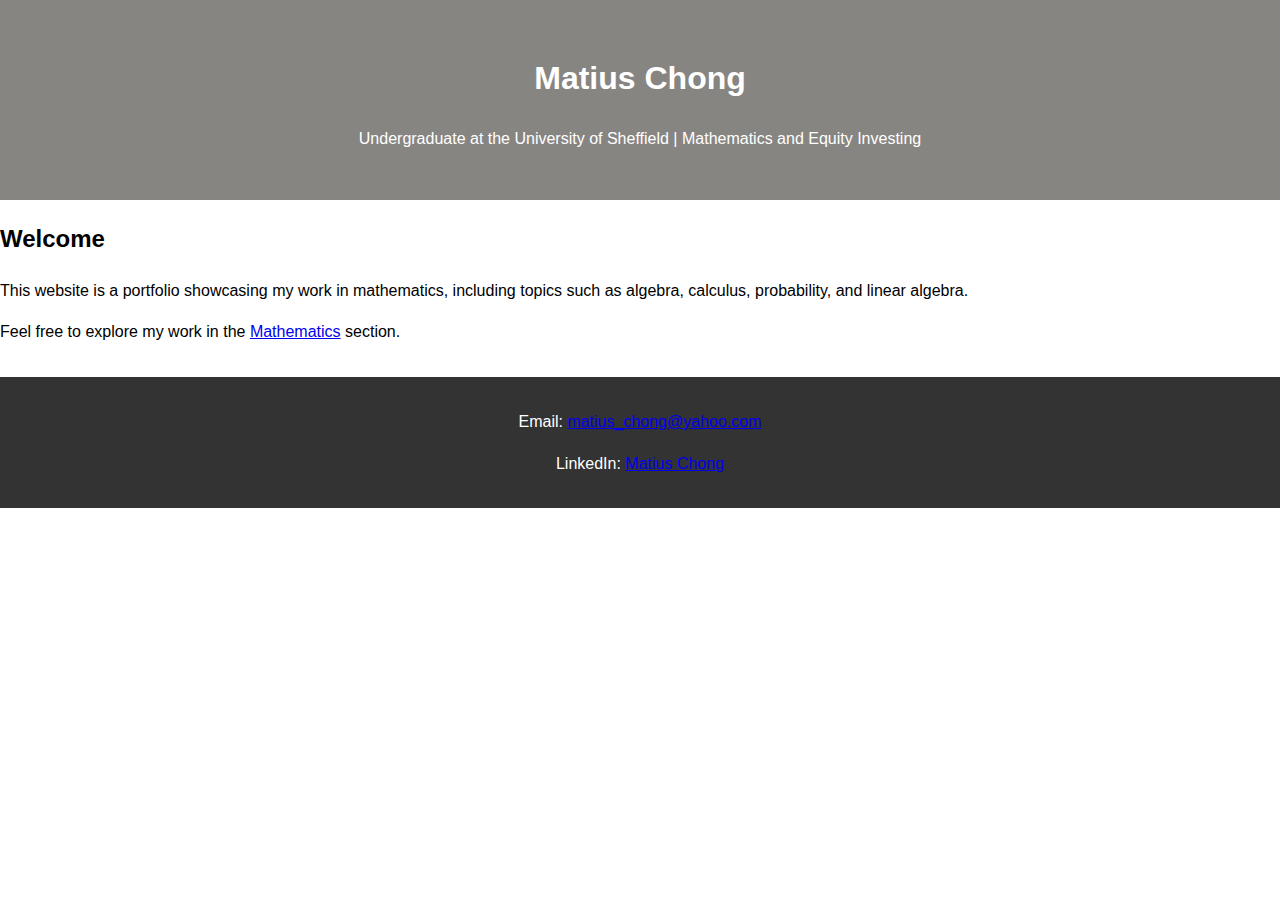
<file: index.html>
<!DOCTYPE html>
<html lang="en">
<head>
    <meta charset="UTF-8">
    <meta name="viewport" content="width=device-width, initial-scale=1.0">
    <title>Matius Chong</title>
    <link rel="stylesheet" href="style.css">
</head>
<body>
    <header>
        <h1><a href="index.html">Matius Chong</a></h1>
        <p>Undergraduate at the University of Sheffield | Mathematics and Equity Investing</p>
    </header>

    <main>
        <h2>Welcome</h2>
        <p>This website is a portfolio showcasing my work in mathematics, including topics such as algebra, calculus, probability, and linear algebra.</p>
        <p>Feel free to explore my work in the <a href="math.html">Mathematics</a> section.</p>
    </main>

    <footer>
        <p>Email: <a href="mailto:matius_chong@yahoo.com">matius_chong@yahoo.com</a></p>
        <p>LinkedIn: <a href="https://www.linkedin.com/in/matius-chong">Matius Chong</a></p>
    </footer>
</body>
</html>
</file>
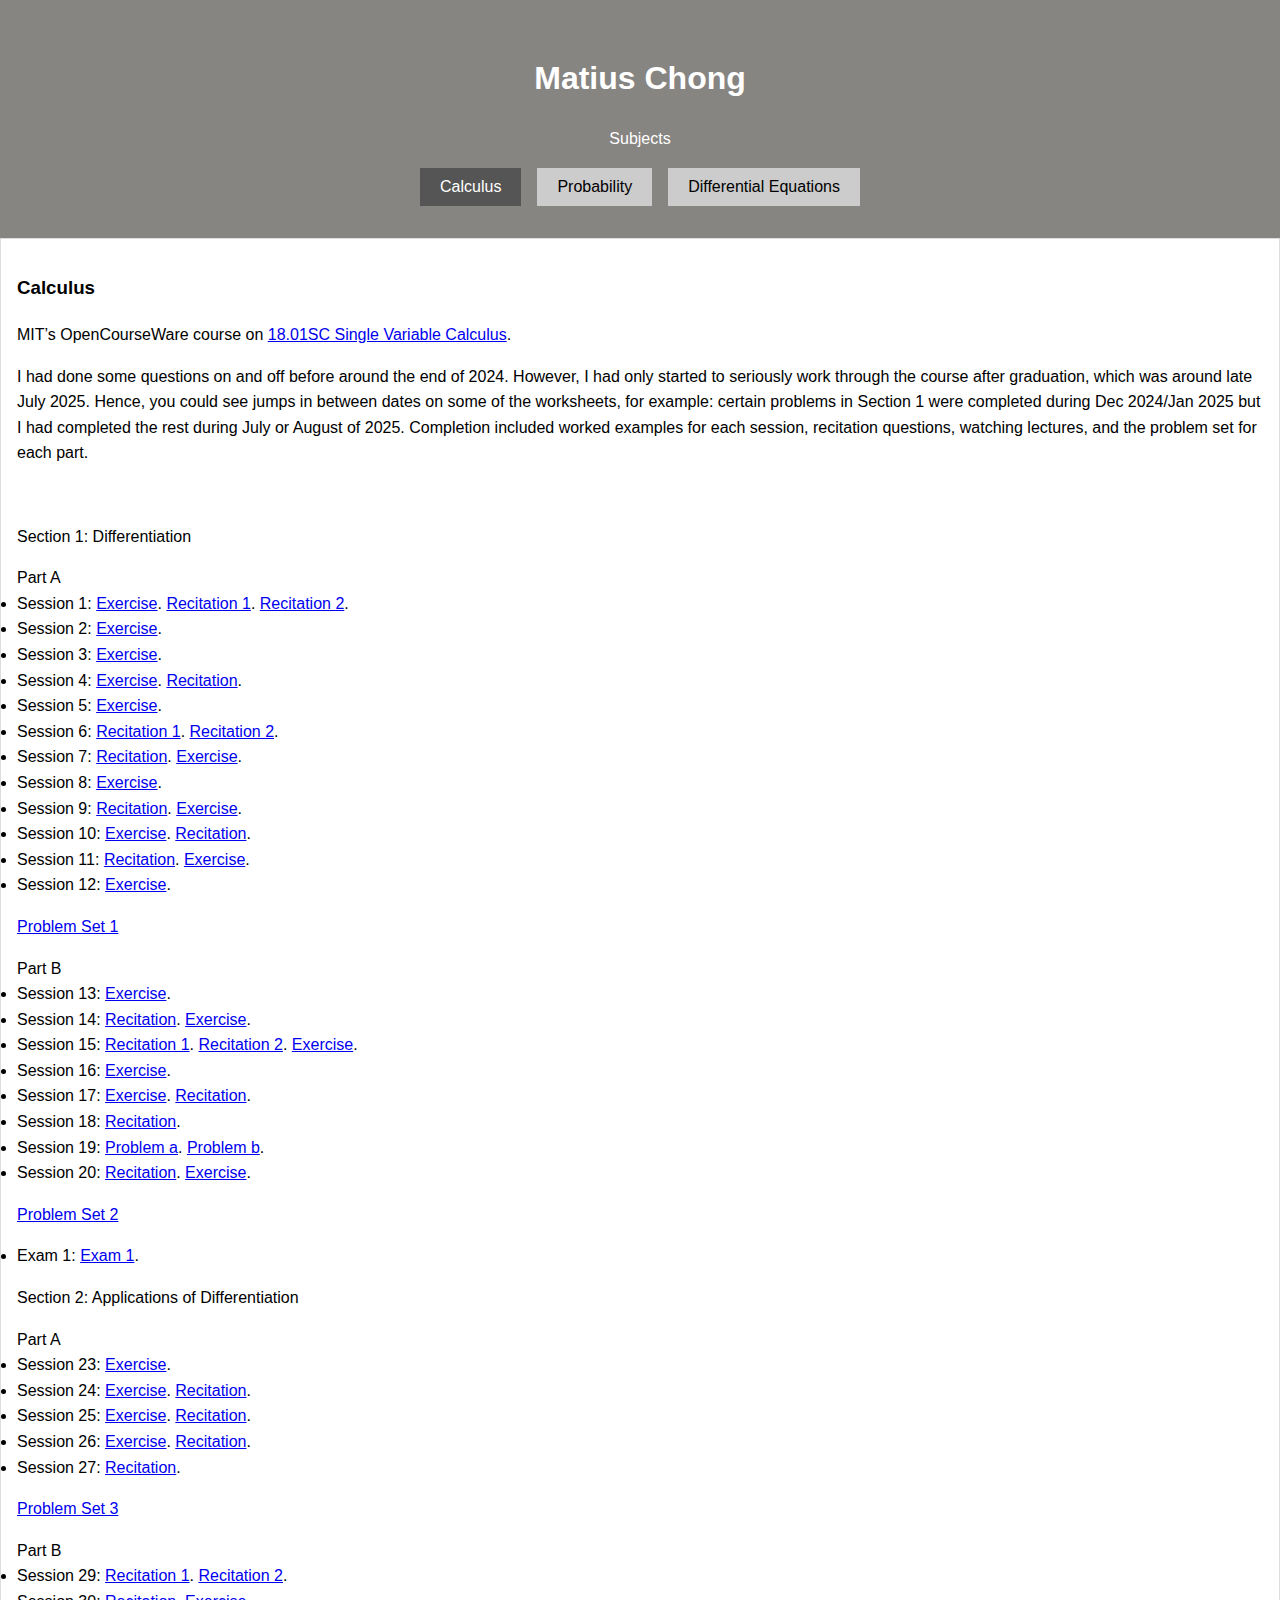
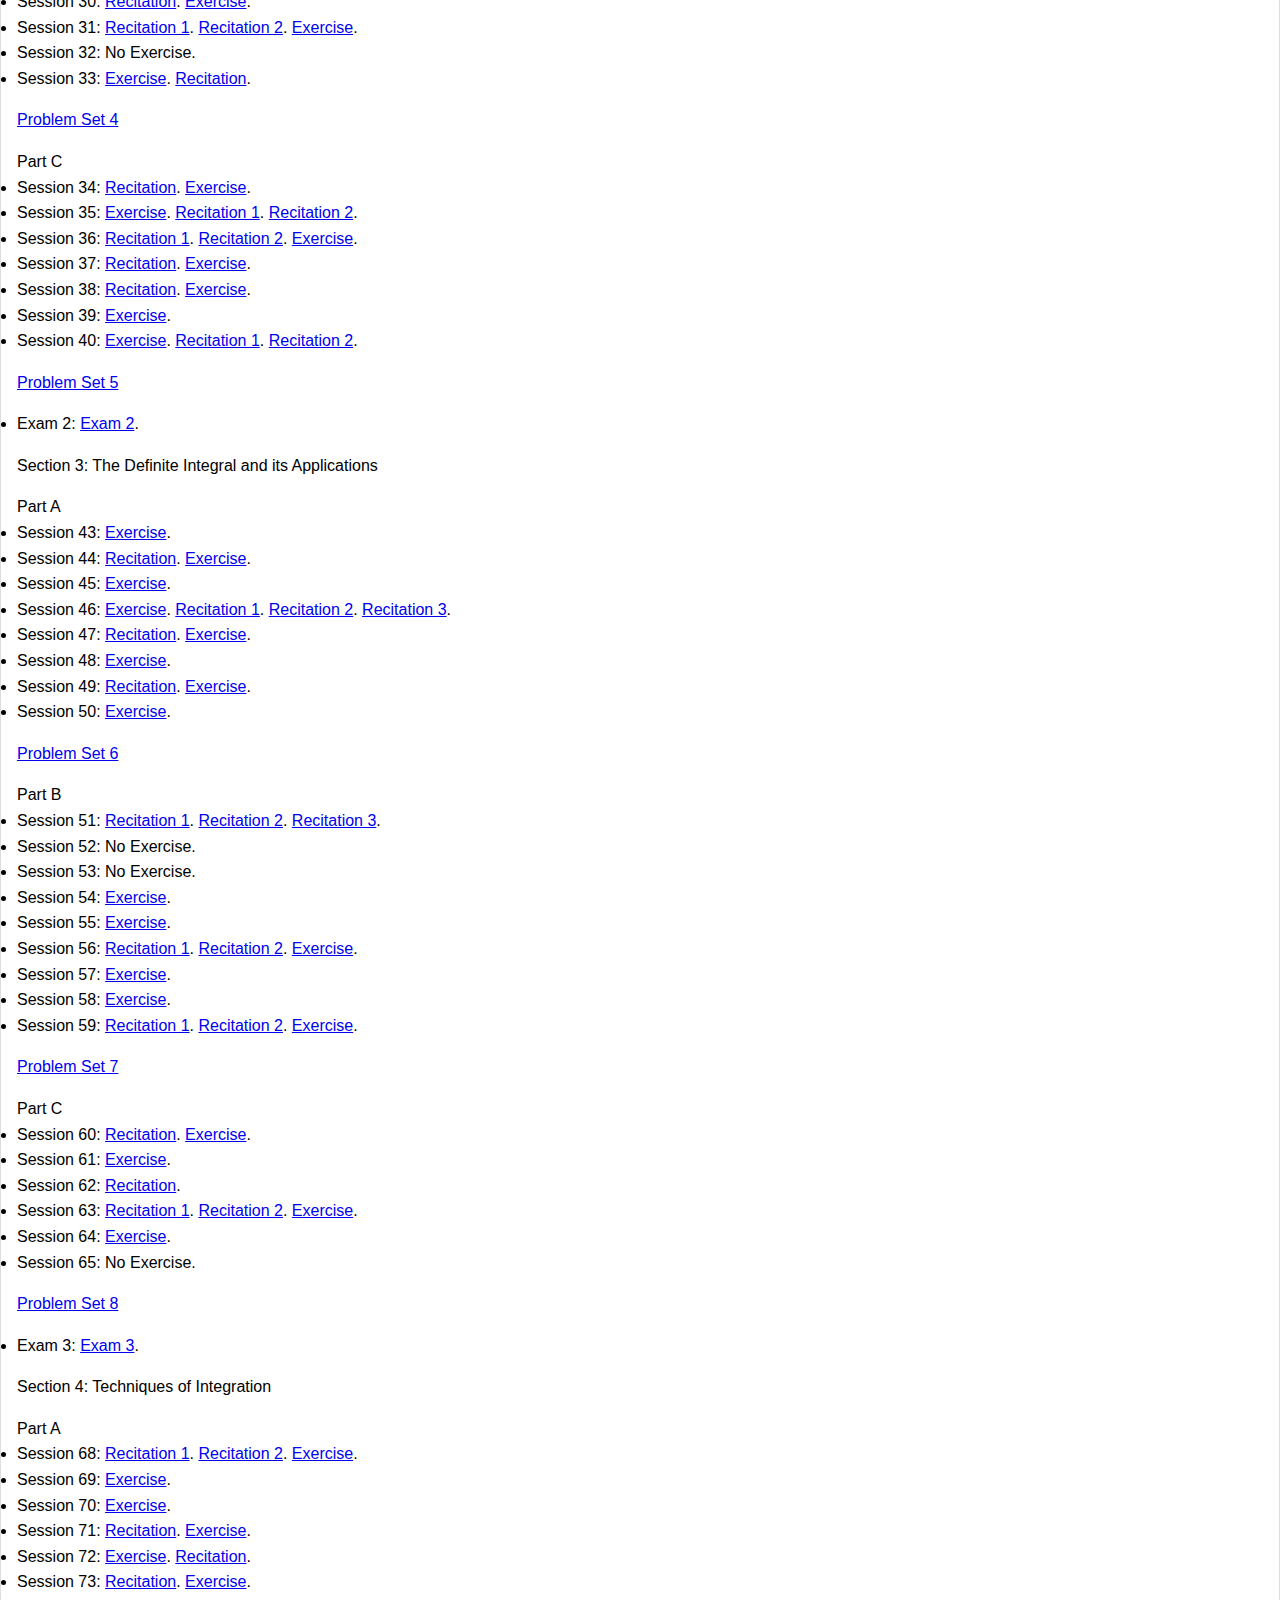
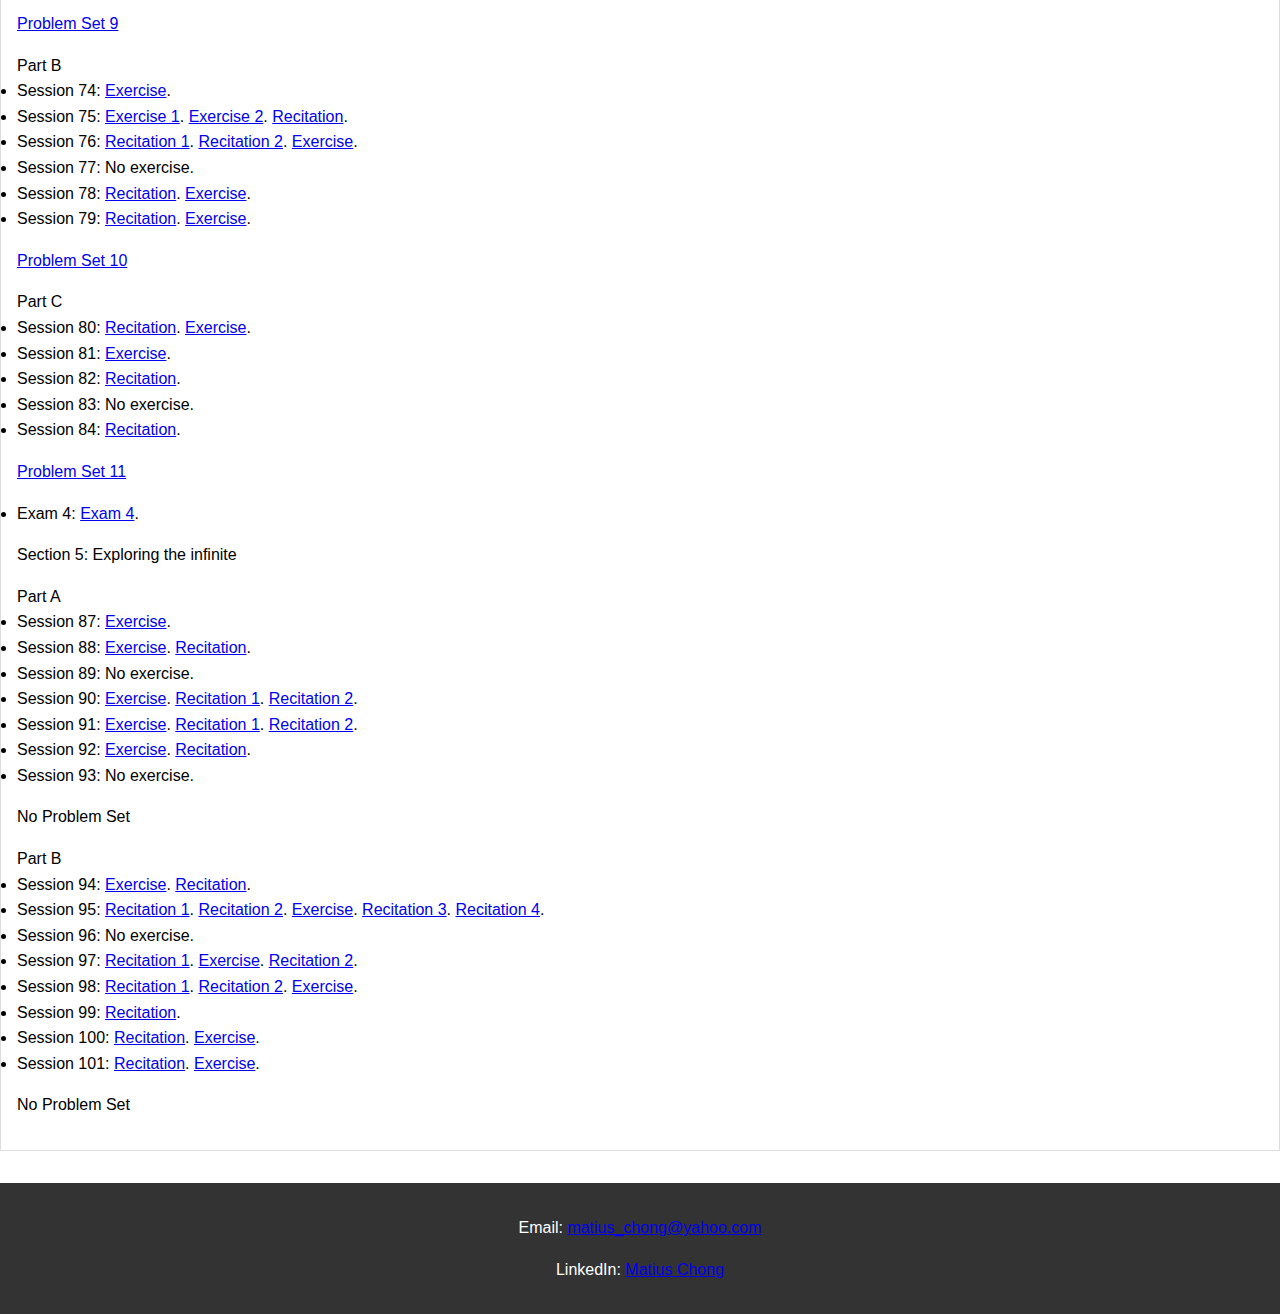
<file: math.html>
<!DOCTYPE html>
<html lang="en">
<head>
    <meta charset="UTF-8">
    <meta name="viewport" content="width=device-width, initial-scale=1.0">
    <title>Mathematics - Matius Chong</title>
    <link rel="stylesheet" href="style.css">
</head>
<body>
    <header>
        <h1><a href="index.html">Matius Chong</a></h1>
        <p>Subjects</p>

        <div class="tabs">
            <!-- <button class="tablink active" onclick="openTab(event, 'project1')">Algebra</button> -->
            <button class="tablink" onclick="openTab(event, 'project2')">Calculus</button>
            <button class="tablink" onclick="openTab(event, 'project3')">Probability</button>
            <!-- <button class="tablink" onclick="openTab(event, 'project4')">Linear Algebra</button> -->
            <button class="tablink" onclick="openTab(event, 'project5')">Differential Equations</button>
        </div>
    </header>

    <section id="projects">
        <!-- <div id="project1" class="tabcontent">
            <h3>Algebra</h3>
            <p>Questions from: "Algebra and Trigonometry" by James Stewart.</p>

            <p>Started in late 2023, I have finished chapters 1, 2, 3, 4, 5-6, 7, and 13 on Equations and Graphs, Functions,
                Polynomial and Rational Functions, Exponential and Logarithmic Functions, Trigonometric
                Functions, Analytic Trigonometry, and Sequences and Series respectively.</p>
            <li>Main Workbook. <a href="docs/Part 1.pdf">Part 1</a>. <a href="docs/Part 2.pdf">Part 2</a>.
                <a href="docs/Part 3.pdf">Part 3</a>. <a href="docs/Part 4.pdf">Part 4</a>. </li>
            <li><a href="docs/Trigonometry Working.pdf">Trigonometry</a></li>
        </div> -->

        <div id="project2" class="tabcontent">
            <h3>Calculus</h3>
            <p>MIT’s OpenCourseWare course on <a href="https://ocw.mit.edu/courses/18-01sc-single-variable-calculus-fall-2010/">18.01SC Single Variable Calculus</a>.</p>
            <p>I had done some questions on and off before around the end of 2024. However, I had only started to seriously
                work through the course after graduation, which was around late July 2025. Hence, you could see jumps in
                between dates on some of the worksheets, for example: certain problems in Section 1 were completed during Dec 2024/Jan 2025
                but I had completed the rest during July or August of 2025. Completion included worked examples for each session,
                recitation questions, watching lectures, and the problem set for each part.</p>
            <!-- <p>Starting from the 7th July 2025, I have completed all the exercises, problem sets, and exams except for Session 28's exercise and the final exam 
                (I think the doubts on my day to day work and lack of accreditation got to me while I was studying for it) by 26th September 2025. 
                I took a month off and when I got back in November, I pivoted to studying for the GMAT instead.</p> -->
            <br>
            <p>Section 1: Differentiation</p>
            <a>Part A</a>
            <li>Session 1: <a href="docs/18.01 Single Variable Calculus/session1 problem.pdf">Exercise</a>.
                <a href="docs/18.01 Single Variable Calculus/session1 Recitation 1.pdf">Recitation 1</a>.
                <a href="docs/18.01 Single Variable Calculus/session1 Recitation 2.pdf">Recitation 2</a>. </li>
            <li>Session 2: <a href="docs/18.01 Single Variable Calculus/session2 problem.pdf">Exercise</a>.</li>
            <li>Session 3: <a href="docs/18.01 Single Variable Calculus/session3 ex.pdf">Exercise</a>.</li>
            <li>Session 4: <a href="docs/18.01 Single Variable Calculus/session4 ex.pdf">Exercise</a>.
                <a href="docs/18.01 Single Variable Calculus/session4 Recitation.pdf">Recitation</a>. </li>
            <li>Session 5: <a href="docs/18.01 Single Variable Calculus/session5 ex.pdf">Exercise</a>.</li>
            <li>Session 6: <a href="docs/18.01 Single Variable Calculus/session6 Recitation 1.pdf">Recitation 1</a>.
                <a href="docs/18.01 Single Variable Calculus/session6 Recitation 2.pdf">Recitation 2</a>. </li>
            <li>Session 7: <a href="docs/18.01 Single Variable Calculus/session7 Recitation.pdf">Recitation</a>.
                <a href="docs/18.01 Single Variable Calculus/session7 problem.pdf">Exercise</a>. </li>
            <li>Session 8: <a href="docs/18.01 Single Variable Calculus/session8 problem.pdf">Exercise</a>.</li>
            <li>Session 9: <a href="docs/18.01 Single Variable Calculus/session9 Recitation.pdf">Recitation</a>.
                <a href="docs/18.01 Single Variable Calculus/session9 ex.pdf">Exercise</a>.</li>
            <li>Session 10: <a href="docs/18.01 Single Variable Calculus/session10 ex.pdf">Exercise</a>.
                <a href="docs/18.01 Single Variable Calculus/session10 Recitation.pdf">Recitation</a>. </li>
            <li>Session 11: <a href="docs/18.01 Single Variable Calculus/session11 Recitation.pdf">Recitation</a>.
                <a href="docs/18.01 Single Variable Calculus/session11 ex.pdf">Exercise</a>.</li>
            <li>Session 12: <a href="docs/18.01 Single Variable Calculus/session12 ex.pdf">Exercise</a>.</li>
            <p><a href="docs/18.01 Single Variable Calculus/Problem Set 1.pdf">Problem Set 1</a></p>

            <a>Part B</a>
            <li>Session 13: <a href="docs/18.01 Single Variable Calculus/session13 problem.pdf">Exercise</a>.</li>
            <li>Session 14: 
                <a href="docs/18.01 Single Variable Calculus/session14 Recitation.pdf">Recitation</a>.
                <a href="docs/18.01 Single Variable Calculus/session14 problem.pdf">Exercise</a>. </li>
            <li>Session 15: 
                <a href="docs/18.01 Single Variable Calculus/session15 Recitation 1.pdf">Recitation 1</a>.
                <a href="docs/18.01 Single Variable Calculus/session15 Recitation 2.pdf">Recitation 2</a>.
                <a href="docs/18.01 Single Variable Calculus/session15 problem.pdf">Exercise</a>. </li>
            <li>Session 16: <a href="docs/18.01 Single Variable Calculus/session16 ex.pdf">Exercise</a>.</li>
            <li>Session 17: <a href="docs/18.01 Single Variable Calculus/session17 ex.pdf">Exercise</a>.
                <a href="docs/18.01 Single Variable Calculus/session17 Recitation.pdf">Recitation</a>. </li>
            <li>Session 18: <a href="docs/18.01 Single Variable Calculus/session18 Recitation.pdf">Recitation</a>. </li>
            <li>Session 19: <a href="docs/18.01 Single Variable Calculus/session19 problem a.pdf">Problem a</a>.
                <a href="docs/18.01 Single Variable Calculus/session19 problem b.pdf">Problem b</a>.</li>
            <li>Session 20: <a href="docs/18.01 Single Variable Calculus/session20 Recitation.pdf">Recitation</a>.
                <a href="docs/18.01 Single Variable Calculus/session20 problem.pdf">Exercise</a>. </li>
            <p><a href="docs/18.01 Single Variable Calculus/Problem Set 2.pdf">Problem Set 2</a></p>
            <li>Exam 1: <a href="docs/18.01 Single Variable Calculus/exam1 29.7.25.pdf">Exam 1</a>.</li>

            <p>Section 2: Applications of Differentiation</p>
            
            <a>Part A</a>
            <li>Session 23: <a href="docs/18.01 Single Variable Calculus/session23 problem.pdf">Exercise</a>.</li>
            <li>Session 24: <a href="docs/18.01 Single Variable Calculus/session24 problem.pdf">Exercise</a>.
                <a href="docs/18.01 Single Variable Calculus/session24 Recitation.pdf">Recitation</a>. </li>
            <li>Session 25: <a href="docs/18.01 Single Variable Calculus/session25 problem.pdf">Exercise</a>.
                <a href="docs/18.01 Single Variable Calculus/session25 Recitation.pdf">Recitation</a>. </li>
            <li>Session 26: <a href="docs/18.01 Single Variable Calculus/session26 problem.pdf">Exercise</a>.
                <a href="docs/18.01 Single Variable Calculus/session26 Recitation.pdf">Recitation</a>. </li>
            <li>Session 27: <a href="docs/18.01 Single Variable Calculus/session27 Recitation.pdf">Recitation</a>.</li>
            <p><a href="docs/18.01 Single Variable Calculus/Problem Set 3.pdf">Problem Set 3</a></p>

            <a>Part B</a>
            <li>Session 29: <a href="docs/18.01 Single Variable Calculus/session29 Recitation 1.pdf">Recitation 1</a>.
                <a href="docs/18.01 Single Variable Calculus/session29 Recitation 2.pdf">Recitation 2</a>.</li>
            <li>Session 30: <a href="docs/18.01 Single Variable Calculus/session30 Recitation.pdf">Recitation</a>.
                <a href="docs/18.01 Single Variable Calculus/session30 problem.pdf">Exercise</a>. </li>
            <li>Session 31: <a href="docs/18.01 Single Variable Calculus/session31 Recitation 1.pdf">Recitation 1</a>.
                <a href="docs/18.01 Single Variable Calculus/session31 Recitation 2.pdf">Recitation 2</a>.
                <a href="docs/18.01 Single Variable Calculus/session31 problem.pdf">Exercise</a>. </li>
            <li>Session 32: <a>No Exercise</a>. </li>
            <li>Session 33: <a href="docs/18.01 Single Variable Calculus/session33 problem.pdf">Exercise</a>.
                <a href="docs/18.01 Single Variable Calculus/session33 Recitation.pdf">Recitation</a>. </li>
            <p><a href="docs/18.01 Single Variable Calculus/Problem Set 4.pdf">Problem Set 4</a></p>

            <a>Part C</a>
            <li>Session 34: <a href="docs/18.01 Single Variable Calculus/session34 Recitation.pdf">Recitation</a>.
                <a href="docs/18.01 Single Variable Calculus/session34 problem.pdf">Exercise</a>. </li>
            <li>Session 35: <a href="docs/18.01 Single Variable Calculus/session35 problem.pdf">Exercise</a>.
                <a href="docs/18.01 Single Variable Calculus/session35 Recitation 1.pdf">Recitation 1</a>.
                <a href="docs/18.01 Single Variable Calculus/session35 Recitation 2.pdf">Recitation 2</a>. </li>
            <li>Session 36: <a href="docs/18.01 Single Variable Calculus/session36 Recitation 1.pdf">Recitation 1</a>.
                <a href="docs/18.01 Single Variable Calculus/session36 Recitation 2.pdf">Recitation 2</a>.
                <a href="docs/18.01 Single Variable Calculus/session36 problem.pdf">Exercise</a>. </li>
            <li>Session 37: <a href="docs/18.01 Single Variable Calculus/session37 Recitation.pdf">Recitation</a>.
                <a href="docs/18.01 Single Variable Calculus/session37 problem.pdf">Exercise</a>. </li>
            <li>Session 38: <a href="docs/18.01 Single Variable Calculus/session38 Recitation.pdf">Recitation</a>.
                <a href="docs/18.01 Single Variable Calculus/session38 problem.pdf">Exercise</a>. </li>
            <li>Session 39: <a href="docs/18.01 Single Variable Calculus/session39 problem.pdf">Exercise</a>. </li>
            <li>Session 40: <a href="docs/18.01 Single Variable Calculus/session40 problem.pdf">Exercise</a>.
                <a href="docs/18.01 Single Variable Calculus/session40 Recitation 1.pdf">Recitation 1</a>.
                <a href="docs/18.01 Single Variable Calculus/session40 Recitation 2.pdf">Recitation 2</a>. </li>
            <p><a href="docs/18.01 Single Variable Calculus/Problem Set 5.pdf">Problem Set 5</a></p>
                
            <li>Exam 2: <a href="docs/18.01 Single Variable Calculus/exam2 11.8.25.pdf">Exam 2</a>.</li>
            
            <p>Section 3: The Definite Integral and its Applications</p>
            <a>Part A</a>
            <li>Session 43: <a href="docs/18.01 Single Variable Calculus/session43 problem.pdf">Exercise</a>.</li>
            <li>Session 44: <a href="docs/18.01 Single Variable Calculus/session44 Recitation.pdf">Recitation</a>.
                <a href="docs/18.01 Single Variable Calculus/session44 problem.pdf">Exercise</a>. </li>
            <li>Session 45: <a href="docs/18.01 Single Variable Calculus/session45 problem.pdf">Exercise</a>.</li>
            <li>Session 46: <a href="docs/18.01 Single Variable Calculus/session46 problem.pdf">Exercise</a>.
                <a href="docs/18.01 Single Variable Calculus/session46 Recitation 1.pdf">Recitation 1</a>.
                <a href="docs/18.01 Single Variable Calculus/session46 Recitation 2.pdf">Recitation 2</a>.
                <a href="docs/18.01 Single Variable Calculus/session46 Recitation 3.pdf">Recitation 3</a>. </li>
            <li>Session 47: <a href="docs/18.01 Single Variable Calculus/session47 Recitation.pdf">Recitation</a>.
                <a href="docs/18.01 Single Variable Calculus/session47 problem.pdf">Exercise</a>. </li>
            <li>Session 48: <a href="docs/18.01 Single Variable Calculus/session48 problem.pdf">Exercise</a>.</li>
            <li>Session 49: <a href="docs/18.01 Single Variable Calculus/session49 Recitation.pdf">Recitation</a>.
                <a href="docs/18.01 Single Variable Calculus/session49 problem.pdf">Exercise</a>. </li>
            <li>Session 50: <a href="docs/18.01 Single Variable Calculus/session50 problem.pdf">Exercise</a>.</li>
            <p><a href="docs/18.01 Single Variable Calculus/Problem Set 6.pdf">Problem Set 6</a></p>
            
            <a>Part B</a>
            <li>Session 51:
                <a href="docs/18.01 Single Variable Calculus/session51 Recitation 1.pdf">Recitation 1</a>.
                <a href="docs/18.01 Single Variable Calculus/session51 Recitation 2.pdf">Recitation 2</a>.
                <a href="docs/18.01 Single Variable Calculus/session51 Recitation 3.pdf">Recitation 3</a>. </li>
            <li>Session 52: <a>No Exercise</a>. </li>
            <li>Session 53: <a>No Exercise</a>. </li>
            <li>Session 54: <a href="docs/18.01 Single Variable Calculus/session54 problem.pdf">Exercise</a>.</li>
            <li>Session 55: <a href="docs/18.01 Single Variable Calculus/session55 problem.pdf">Exercise</a>.</li>
            <li>Session 56: <a href="docs/18.01 Single Variable Calculus/session56 Recitation 1.pdf">Recitation 1</a>.
                <a href="docs/18.01 Single Variable Calculus/session56 Recitation 2.pdf">Recitation 2</a>.
                <a href="docs/18.01 Single Variable Calculus/session56 problem.pdf">Exercise</a>. </li>
            <li>Session 57: <a href="docs/18.01 Single Variable Calculus/session57 problem.pdf">Exercise</a>.</li>
            <li>Session 58: <a href="docs/18.01 Single Variable Calculus/session58 problem.pdf">Exercise</a>.</li>
            <li>Session 59: <a href="docs/18.01 Single Variable Calculus/session59 Recitation 1.pdf">Recitation 1</a>.
                <a href="docs/18.01 Single Variable Calculus/session59 Recitation 2.pdf">Recitation 2</a>.
                <a href="docs/18.01 Single Variable Calculus/session59 problem.pdf">Exercise</a>. </li>
            <p><a href="docs/18.01 Single Variable Calculus/Problem Set 7.pdf">Problem Set 7</a></p>

            <a>Part C</a>
            <li>Session 60: <a href="docs/18.01 Single Variable Calculus/session60 Recitation.pdf">Recitation</a>.
                <a href="docs/18.01 Single Variable Calculus/session60 problem.pdf">Exercise</a>. </li>
            <li>Session 61: <a href="docs/18.01 Single Variable Calculus/session61 problem.pdf">Exercise</a>.</li>
            <li>Session 62: <a href="docs/18.01 Single Variable Calculus/session62 Recitation.pdf">Recitation</a>.</li>
            <li>Session 63: <a href="docs/18.01 Single Variable Calculus/session63 Recitation 1.pdf">Recitation 1</a>.
                <a href="docs/18.01 Single Variable Calculus/session63 Recitation 2.pdf">Recitation 2</a>.
                <a href="docs/18.01 Single Variable Calculus/session63 problem.pdf">Exercise</a>. </li>
            <li>Session 64: <a href="docs/18.01 Single Variable Calculus/session64 problem.pdf">Exercise</a>.</li>
            <li>Session 65: <a>No Exercise</a>. </li>
            <p><a href="docs/18.01 Single Variable Calculus/Problem Set 8.pdf">Problem Set 8</a></p>

            <li>Exam 3: <a href="docs/18.01 Single Variable Calculus/exam3 20.9.25.pdf">Exam 3</a>.</li>
            
            <p>Section 4: Techniques of Integration</p>
            <a>Part A</a>
            <li>Session 68: <a href="docs/18.01 Single Variable Calculus/session68 Recitation 1.pdf">Recitation 1</a>.
                <a href="docs/18.01 Single Variable Calculus/session68 Recitation 2.pdf">Recitation 2</a>.
                <a href="docs/18.01 Single Variable Calculus/session68 problem.pdf">Exercise</a>. </li>
            <li>Session 69: <a href="docs/18.01 Single Variable Calculus/session69 problem.pdf">Exercise</a>.</li>
            <li>Session 70: <a href="docs/18.01 Single Variable Calculus/session70 problem.pdf">Exercise</a>.</li>
            <li>Session 71: <a href="docs/18.01 Single Variable Calculus/session71 Recitation.pdf">Recitation</a>.
                <a href="docs/18.01 Single Variable Calculus/session71 problem.pdf">Exercise</a>. </li>
            <li>Session 72: <a href="docs/18.01 Single Variable Calculus/session72 problem.pdf">Exercise</a>.
                <a href="docs/18.01 Single Variable Calculus/session72 Recitation.pdf">Recitation</a>. </li>
            <li>Session 73: <a href="docs/18.01 Single Variable Calculus/session73 Recitation.pdf">Recitation</a>.
                <a href="docs/18.01 Single Variable Calculus/session73 problem.pdf">Exercise</a>. </li>
            <p><a href="docs/18.01 Single Variable Calculus/Problem Set 9.pdf">Problem Set 9</a></p>

            <a>Part B</a>
            <li>Session 74: <a href="docs/18.01 Single Variable Calculus/session74 problem.pdf">Exercise</a>.</li>
            <li>Session 75: <a href="docs/18.01 Single Variable Calculus/session75 problem a.pdf">Exercise 1</a>.
                <a href="docs/18.01 Single Variable Calculus/session75 problem b.pdf">Exercise 2</a>.
                <a href="docs/18.01 Single Variable Calculus/session75 recitation.pdf">Recitation</a>. </li>
            <li>Session 76: <a href="docs/18.01 Single Variable Calculus/session76 Recitation 1.pdf">Recitation 1</a>.
                <a href="docs/18.01 Single Variable Calculus/session76 Recitation 2.pdf">Recitation 2</a>.
                <a href="docs/18.01 Single Variable Calculus/session76 problem.pdf">Exercise</a>. </li>
            <li>Session 77: <a>No exercise</a>.</li>
            <li>Session 78: <a href="docs/18.01 Single Variable Calculus/session78 Recitation.pdf">Recitation</a>.
                <a href="docs/18.01 Single Variable Calculus/session78 problem.pdf">Exercise</a>. </li>
            <li>Session 79: <a href="docs/18.01 Single Variable Calculus/session79 Recitation.pdf">Recitation</a>.
                <a href="docs/18.01 Single Variable Calculus/session79 problem.pdf">Exercise</a>. </li>
            <p><a href="docs/18.01 Single Variable Calculus/Problem Set 10.pdf">Problem Set 10</a></p>

            <a>Part C</a>
            <li>Session 80: <a href="docs/18.01 Single Variable Calculus/session80 Recitation.pdf">Recitation</a>.
                <a href="docs/18.01 Single Variable Calculus/session80 problem.pdf">Exercise</a>. </li>
            <li>Session 81: <a href="docs/18.01 Single Variable Calculus/session81 problem.pdf">Exercise</a>.</li>
            <li>Session 82: <a href="docs/18.01 Single Variable Calculus/session82 Recitation.pdf">Recitation</a>.</li>
            <li>Session 83: <a>No exercise</a>.</li>
            <li>Session 84: <a href="docs/18.01 Single Variable Calculus/session84 Recitation.pdf">Recitation</a>.</li>
            <p><a href="docs/18.01 Single Variable Calculus/Problem Set 11.pdf">Problem Set 11</a></p>

            <li>Exam 4: <a href="docs/18.01 Single Variable Calculus/exam4 4.9.25.pdf">Exam 4</a>.</li>
            
            <p>Section 5: Exploring the infinite</p>
            <a>Part A</a>
            <li>Session 87: <a href="docs/18.01 Single Variable Calculus/session87 ex.pdf">Exercise</a>.</li>
            <li>Session 88: <a href="docs/18.01 Single Variable Calculus/session88 Problem.pdf">Exercise</a>. 
                <a href="docs/18.01 Single Variable Calculus/session88 Recitation.pdf">Recitation</a>. </li>
            <li>Session 89: <a>No exercise</a>.</li>
            <li>Session 90: <a href="docs/18.01 Single Variable Calculus/session90 problem.pdf">Exercise</a>.
                <a href="docs/18.01 Single Variable Calculus/session90 Recitation 1.pdf">Recitation 1</a>.
                <a href="docs/18.01 Single Variable Calculus/session90 Recitation 2.pdf">Recitation 2</a>. </li>
            <li>Session 91: <a href="docs/18.01 Single Variable Calculus/session91 problem.pdf">Exercise</a>.
                <a href="docs/18.01 Single Variable Calculus/session91 Recitation 1.pdf">Recitation 1</a>.
                <a href="docs/18.01 Single Variable Calculus/session91 Recitation 2.pdf">Recitation 2</a>. </li>
            <li>Session 92: <a href="docs/18.01 Single Variable Calculus/session92 problem.pdf">Exercise</a>. 
                <a href="docs/18.01 Single Variable Calculus/session92 Recitation.pdf">Recitation</a>. </li>
            <li>Session 93: <a>No exercise</a>.</li>
            <p>No Problem Set</p>
            
            <a>Part B</a>
            <li>Session 94: <a href="docs/18.01 Single Variable Calculus/session94 problem.pdf">Exercise</a>. 
                <a href="docs/18.01 Single Variable Calculus/session94 Recitation.pdf">Recitation</a>. </li>
            <li>Session 95: <a href="docs/18.01 Single Variable Calculus/session95 Recitation 1.pdf">Recitation 1</a>.
                <a href="docs/18.01 Single Variable Calculus/session95 Recitation 2.pdf">Recitation 2</a>.
                <a href="docs/18.01 Single Variable Calculus/session95 problem.pdf">Exercise</a>. 
                <a href="docs/18.01 Single Variable Calculus/session95 Recitation 3.pdf">Recitation 3</a>.
                <a href="docs/18.01 Single Variable Calculus/session95 Recitation 4.pdf">Recitation 4</a>. </li>
            <li>Session 96: <a>No exercise</a>.</li>
            <li>Session 97:
                <a href="docs/18.01 Single Variable Calculus/session97 Recitation 1.pdf">Recitation 1</a>.
                <a href="docs/18.01 Single Variable Calculus/session97 problem.pdf">Exercise</a>.
                <a href="docs/18.01 Single Variable Calculus/session97 Recitation 2.pdf">Recitation 2</a>. </li>
            <li>Session 98:
                <a href="docs/18.01 Single Variable Calculus/session98 Recitation 1.pdf">Recitation 1</a>.
                <a href="docs/18.01 Single Variable Calculus/session98 Recitation 2.pdf">Recitation 2</a>.
                <a href="docs/18.01 Single Variable Calculus/session98 problem.pdf">Exercise</a>. </li>
            <li>Session 99: <a href="docs/18.01 Single Variable Calculus/session99 Recitation.pdf">Recitation</a>.</li>
            <li>Session 100:
                <a href="docs/18.01 Single Variable Calculus/session100 Recitation.pdf">Recitation</a>.
                <a href="docs/18.01 Single Variable Calculus/session100 problem.pdf">Exercise</a>. </li>
            <li>Session 101:
                <a href="docs/18.01 Single Variable Calculus/session101 Recitation.pdf">Recitation</a>.
                <a href="docs/18.01 Single Variable Calculus/session101 problem.pdf">Exercise</a>. </li>
            <p>No Problem Set</p>


        </div>

        <div id="project3" class="tabcontent">
            <h3>Probability</h3>
            <p><a href="https://www.edx.org/learn/probability/massachusetts-institute-of-technology-probability-the-science-of-uncertainty-and-data">
                MITx 6.431x</a> course on Probability.</p>
            <p>I obtained a mark of 78% for the 16 weeks course from 3/9/2024 to 23/12/2024 alongside
                my degree studies. The course covered 26 lectures, 10 problem sets and 3 exams.
                <a href="docs/MITx 6.431x Certificate _ edX.pdf">Certificate</a>.</p>
            <p>Units</p>
            <li>Unit 1: Probability models and axioms</li>
            <li>Unit 2: Conditioning and independence</li>
            <li>Unit 3: Counting</li>
            <li>Unit 4: Discrete random variables</li>
            <li>Unit 5: Continuous random variables</li>
            <li>Unit 6: Further topics on random variables</li>
            <li>Unit 7: Bayesian inference</li>
            <li>Unit 8: Limit theorems and classical statistics</li>
            <li>Unit 9: Bernoulli and Poisson processes</li>
            <li>Unit 10: Markov chains</li>
        </div>

        <!-- <div id="project4" class="tabcontent">
            <h3>Linear Algebra</h3>
            <p>MIT’s 18.06SC Linear Algebra course.</p>
            <p>I have finished Unit I out of 3 units which covered the matrix equation Ax=b and the Four
                Subspaces.</p>
        </div> -->

        <div id="project5" class="tabcontent">
            <h3>Differential Equations</h3>
            <p>MIT’s <a href="https://ocw.mit.edu/courses/18-03sc-differential-equations-fall-2011/">18.03SC Differential Equations</a> course.</p>
            <p>I have finished Unit I out of 4 units which covered first order differential equations.</p>
            <p>Unit I</p>
            <li>Session 1: <a href="docs/18.03 Differential Equations/session2ex.pdf">Practice Problem</a>. 
                <a href="docs/18.03 Differential Equations/session2ps.pdf">Problem Set</a>.</li>
            <li>Session 2: <a href="docs/18.03 Differential Equations/session3ex.pdf">Practice Problem</a>. 
                <a href="docs/18.03 Differential Equations/session3ps.pdf">Problem Set</a>.</li>
            <li>Session 3: <a href="docs/18.03 Differential Equations/session4ex.pdf">Practice Problem</a>. 
                <a href="docs/18.03 Differential Equations/session4ps.pdf">Problem Set</a>.</li>
            <li>Session 4: <a href="docs/18.03 Differential Equations/ps4.pdf">Practice Problem</a>.</li>
            <li>Session 5: <a href="docs/18.03 Differential Equations/ps5.pdf">Problem Set</a>.</li>
            <li>Session 6: <a href="docs/18.03 Differential Equations/session6 Problem Solving Video.pdf">Problem Solving Video</a>.
                <a href="docs/18.03 Differential Equations/session6 Practice Problem.pdf">Practice Problem</a>.
                <a href="docs/18.03 Differential Equations/session6 Problem Set Part I.pdf">Problem Set I</a>.
                <a href="docs/18.03 Differential Equations/session6 Problem Set Part II.pdf">Problem Set II</a>.</li>
            <li>Session 7: <a href="docs/18.03 Differential Equations/session7 Problem Solving Video.pdf">Problem Solving Video</a>.
                <a href="docs/18.03 Differential Equations/session7 Practice Problem.pdf">Practice Problem</a>.
                <a href="docs/18.03 Differential Equations/session7 Problem Set.pdf">Problem Set</a>.</li>
            <li>Session 8: <a href="docs/18.03 Differential Equations/session8 Problem Solving Video.pdf">Problem Solving Video</a>.</li>
            <li>Session 9: <a href="docs/18.03 Differential Equations/session9 Problem Set Part 1.pdf">Problem Set</a>.</li>
            <li>Session 10: <a href="docs/18.03 Differential Equations/session10 Problem Solving Video.pdf">Problem Solving Video</a>.
                <a href="docs/18.03 Differential Equations/session10 Problem Set.pdf">Problem Set</a>.</li>
            <p>Unit II</p>
            <li>Session 12: <a href="docs/18.03 Differential Equations/session12 Problem Solving Video 1.pdf">Problem Solving Video 1</a>.
                <a href="docs/18.03 Differential Equations/session12 Problem Set.pdf">Problem Set</a>.</li>

        </div>
    </section>

    <footer>
        <p>Email: <a href="mailto:matius_chong@yahoo.com">matius_chong@yahoo.com</a></p>
        <p>LinkedIn: <a href="https://www.linkedin.com/in/matius-chong">Matius Chong</a></p>
    </footer>

    <script src="script.js"></script>
</body>
</html>
</file>
<file: style.css>
body {
    font-family: 'Arial', sans-serif;
    margin: 0;
    padding: 0;
    line-height: 1.6;
}

header {
    background-color: #878582;
    padding: 2rem;
    text-align: center;
    color: white;
}

header h1 a {
    color: white;
    text-decoration: none;
}

header h1 a:hover {
    text-decoration: underline;
}

nav {
    margin-top: 1rem;
}

nav a {
    background-color: #555;
    color: white;
    padding: 10px 15px;
    text-decoration: none;
    border-radius: 5px;
}

nav a:hover {
    background-color: #333;
}

.tabs {
    display: flex;
    justify-content: center;
    gap: 1rem;
    margin-top: 1rem;
}

.tablink {
    background-color: #ccc;
    border: none;
    padding: 10px 20px;
    cursor: pointer;
    font-size: 16px;
}

.tablink.active {
    background-color: #555;
    color: white;
}

.tabcontent {
    display: none;
    padding: 1rem;
    border: 1px solid #ddd;
}

.tabcontent.active {
    display: block;
}

footer {
    background-color: #333;
    color: white;
    text-align: center;
    padding: 1rem;
    margin-top: 2rem;
}
</file>
